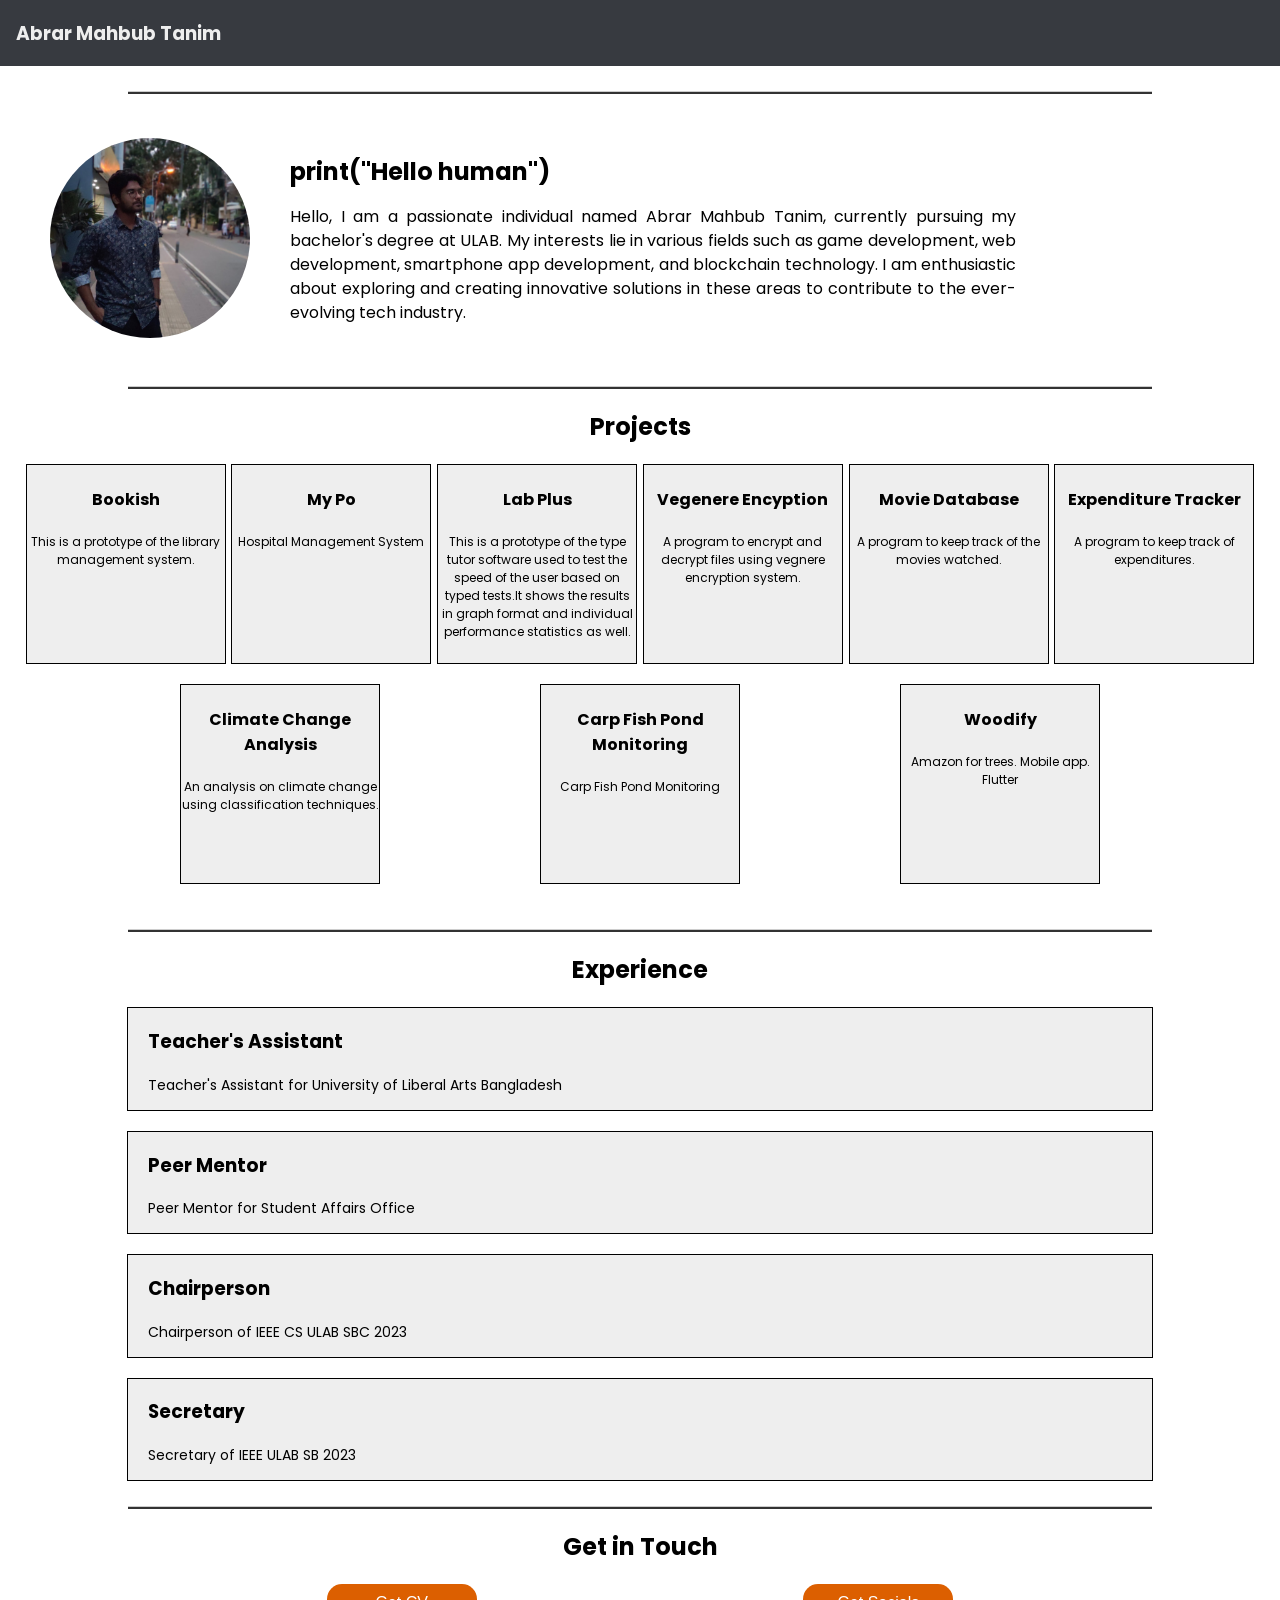
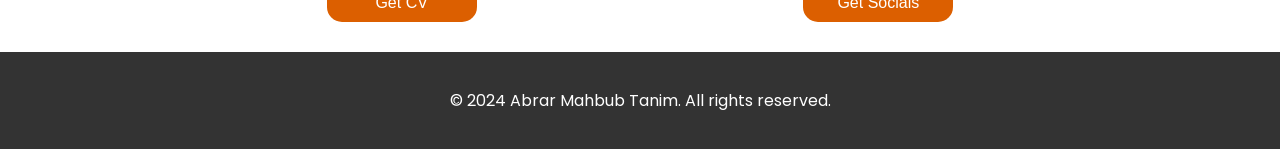
<file: index.html>
<!DOCTYPE html>
<html lang="en">
  <head>
    <meta charset="UTF-8" />
    <meta name="viewport" content="width=device-width, initial-scale=1.0" />
    <link rel="stylesheet" href="styles.css" />
    <link rel="preconnect" href="https://fonts.googleapis.com" />
    <link rel="preconnect" href="https://fonts.gstatic.com" crossorigin />
    <link
      href="https://fonts.googleapis.com/css2?family=Poppins:ital,wght@0,100;0,200;0,300;0,400;0,500;0,600;0,700;0,800;0,900;1,100;1,200;1,300;1,400;1,500;1,600;1,700;1,800;1,900&display=swap"
      rel="stylesheet"
    />

    <title>Abrar Tanim</title>
  </head>
  <body>
    <!-- <nav>
      <ul class="navbar">
        <li><a href="#Home">Home</a></li>

        <li><a href="#about">About</a></li>
        <li><a href="#Projects">Projects</a></li>
        <li><a href="#contact">Contact</a></li>
      </ul>
    </nav> -->
    <div class="heading">
      <h3>Abrar Mahbub Tanim</h3>
    </div>
    <hr class="section-divider" />
    <div id="content">
      <img src="images/intro_pic.jpg" alt="cool_guy" class="profile_image" />
      <div id="home">
        <h2>print("Hello human")</h2>
        <p>
          Hello, I am a passionate individual named Abrar Mahbub Tanim,
          currently pursuing my bachelor's degree at ULAB. My interests lie in
          various fields such as game development, web development, smartphone
          app development, and blockchain technology. I am enthusiastic about
          exploring and creating innovative solutions in these areas to
          contribute to the ever-evolving tech industry.
        </p>
      </div>
    </div>
    <hr class="section-divider" />
    <h2 class="heading_text">Projects</h2>
    <div class="project_section">
      <!-- <h2>Projects</h2> -->
      <!-- project box starts here -->
      <div class="project">
        <a href="https://github.com/abrartanim/Bookish" target="_blank">
          <div class="project-box">
            <h4>Bookish</h4>
            <p>This is a prototype of the library management system.</p>
          </div>
        </a>
      </div>
      <!-- project box ends here -->
      <div class="project">
        <a href="https://github.com/abrartanim/mypo" target="_blank">
          <div class="project-box">
            <h4>My Po</h4>
            <p>Hospital Management System</p>
          </div>
        </a>
      </div>
      <!-- project box ends here -->
      <div class="project">
        <a
          href="https://github.com/abrartanim/lab-plus_project"
          target="_blank"
        >
          <div class="project-box">
            <h4>Lab Plus</h4>
            <p>
              This is a prototype of the type tutor software used to test the
              speed of the user based on typed tests.It shows the results in
              graph format and individual performance statistics as well.
            </p>
          </div>
        </a>
      </div>
      <!-- project box ends here -->
      <div class="project">
        <a
          href="https://github.com/abrartanim/Vigenere-Encryptio"
          target="_blank"
        >
          <div class="project-box">
            <h4>Vegenere Encyption</h4>
            <p>
              A program to encrypt and decrypt files using vegnere encryption
              system.
            </p>
          </div>
        </a>
      </div>
      <!-- project box ends here -->
      <div class="project">
        <a href="https://github.com/abrartanim/Movie-database" target="_blank">
          <div class="project-box">
            <h4>Movie Database</h4>
            <p>A program to keep track of the movies watched.</p>
          </div>
        </a>
      </div>
      <!-- project box ends here -->
      <div class="project">
        <a
          href="https://github.com/abrartanim/Expenditure-Tracker"
          target="_blank"
        >
          <div class="project-box">
            <h4>Expenditure Tracker</h4>
            <p>A program to keep track of expenditures.</p>
          </div>
        </a>
      </div>
      <!-- project box ends here -->
      <div class="project">
        <a
          href="https://github.com/abrartanim/Climate-change-analysis"
          target="_blank"
        >
          <div class="project-box">
            <h4>Climate Change Analysis</h4>
            <p>
              An analysis on climate change using classification techniques.
            </p>
          </div>
        </a>
      </div>
      <!-- project box ends here -->
      <!-- project box ends here -->
      <div class="project">
        <a
          href="https://github.com/abrartanim/Carp-Fish-Pond-Monitoring-"
          target="_blank"
        >
          <div class="project-box">
            <h4>Carp Fish Pond Monitoring</h4>
            <p>Carp Fish Pond Monitoring</p>
          </div>
        </a>
      </div>
      <!-- project box ends here -->
      <!-- project box ends here -->
      <div class="project">
        <a href="https://github.com/abrartanim/ULAB_CSE438" target="_blank">
          <div class="project-box">
            <h4>Woodify</h4>
            <p>Amazon for trees. Mobile app. Flutter</p>
          </div>
        </a>
      </div>
      <!-- project box ends here -->
    </div>

    <hr class="section-divider" />
    <h2 class="heading_text">Experience</h2>
    <div class="exp-section">
      <div class="exp-box">
        <h3>Teacher's Assistant</h3>
        <p>Teacher's Assistant for University of Liberal Arts Bangladesh</p>
      </div>

      <div class="exp-box">
        <h3>Peer Mentor</h3>
        <p>Peer Mentor for Student Affairs Office</p>
      </div>

      <div class="exp-box">
        <h3>Chairperson</h3>
        <p>Chairperson of IEEE CS ULAB SBC 2023</p>
      </div>

      <div class="exp-box">
        <h3>Secretary</h3>
        <p>Secretary of IEEE ULAB SB 2023</p>
      </div>
    </div>

    <hr class="section-divider" />
    <h2 class="heading_text">Get in Touch</h2>
    <div class="btn-section">
      <a
        href="https://drive.google.com/file/d/1ls7NabS0bckmqrdNK0hHz-dZbXEBAsJM/view"
        target="_blank"
        ><button class="btn">Get CV</button></a
      >
      <a href="https://cosoc.com/abrartanim" target="_blank"
        ><button class="btn">Get Socials</button></a
      >
    </div>

    <footer class="footer">
      <div class="footer-content">
        <p>&copy; 2024 Abrar Mahbub Tanim. All rights reserved.</p>
      </div>
    </footer>
  </body>
</html>
</file>
<file: styles.css>
body {
  font-family: poppins;
}

html,
body {
  height: 100%;
}

body,
ul {
  margin: 0;
  padding: 0;
}

a {
  text-decoration: none;
  color: inherit;
}

.heading {
  margin: 0;
  padding: 0;
  background-color: #373a40;
  overflow: hidden;
}

.heading h3 {
  display: block;
  color: #eeeeee;
  text-align: left;
  text-decoration: none;
  padding: 0 16px;
}

/* .navbar {
  list-style-type: none;
  margin: 0;
  padding: 0;
  background-color: #373a40;
  overflow: hidden;
} */

/* .navbar li {
  float: left;
}

.navbar li a {
  display: block;
  color: white;
  text-align: center;
  text-decoration: none;
  padding: 16px 14px;
}

.navbar li a:hover {
  background-color: #111;
} */

#content {
  display: flex;
  align-items: center;
  padding: 20px;
  margin-left: 30px;
}

#home {
  flex: 1;
  max-width: 60%;
}

#home h2 {
  font-size: 24px;
  margin-bottom: 10px;
}

#home p {
  font-size: 16px;
  line-height: 1.5;
  text-align: justify;
}

.profile_image {
  margin-right: 40px; /* Adds space between the text and the image */
  width: 200px; /* Sets a specific width for the image */
  height: 200px; /* Ensures the height matches the width */
  border-radius: 50%; /* Makes the image round (assuming it's a square) */
  object-fit: cover;
}

hr {
  border: 0;
  height: 2px; /* Set the height of the line */
  background-color: #333; /* Set the background color of the line */
  margin: 20px 0;
  width: 80%;
  margin: 0 auto;
}

/* horizontal line */
.section-divider {
  border: none; /* Removes default border */
  border-top: 1px solid #ccc; /* Sets the style, width, and color of the border */
  margin-top: 25px;
  margin-bottom: 20px; /* Adds space below the line */
}

.project_section {
  display: flex;
  flex-wrap: wrap;
  justify-content: space-evenly;
  margin-left: 20px;
  margin-right: 20px;
}

.project {
  /* border: 1px solid black; */
  width: 200px;
  height: 200px;
  margin-bottom: 20px;
}

.project-box {
  border: 1px solid black;
  background-color: #eeeeee;
  width: 100%;
  height: 100%;
  box-sizing: border-box;
  text-align: center;
}

.project-box p {
  font-size: 12px;
  /* text-align: center; */
}

.heading_text {
  text-align: center;
  margin-top: 20px;
  margin-bottom: 20px;
}

.exp-box {
  border: 1px solid black;
  background-color: #eeeeee;
  width: 80%;
  margin: 0 auto;
  margin-bottom: 20px;
}

.exp-box h3 {
  padding-left: 20px;
}

.exp-box p {
  padding-left: 20px;
  font-size: 14px;
}

.btn-section {
  display: flex;
  justify-content: space-evenly;
}

.btn {
  padding: 10px 20px;
  width: 150px;
  font-size: 16px;
  cursor: pointer;
  background-color: #dc5f00;
  color: white;
  border: none;
  border-radius: 15px;
  transition: background-color 0.3s;
}

/* Footer styling */

.footer {
  background-color: #333; /* Background color of the footer */
  color: white; /* Text color in the footer */
  padding: 20px 0; /* Padding inside the footer */
  text-align: center; /* Center-aligns text */
  margin-top: 30px;
  width: 100%; /* Ensures footer takes full width */
}

.footer-content {
  max-width: 1200px; /* Maximum width of the footer content */
  margin: 0 auto; /* Centers the footer content horizontally */
  padding: 0 20px; /* Adds horizontal padding */
}

/* .project {
  margin-bottom: 20px;
  max-width: 30%;
  justify-content: space-between;
  margin: 0 auto;
}

.project-box {
  width: 70%;
  margin-bottom: 20px;
  padding: 20px;
  box-sizing: border-box;
  background-color: #eeeeee;
  height: 70%;
}

.project-box p {
  font-size: 12px;
  text-align: justify;
}

.project_section {
  display: flex;
  flex-wrap: wrap;
  align-items: center;
  justify-content: center;
  margin: 0 auto;
  max-width: 1200px;
} */
</file>
